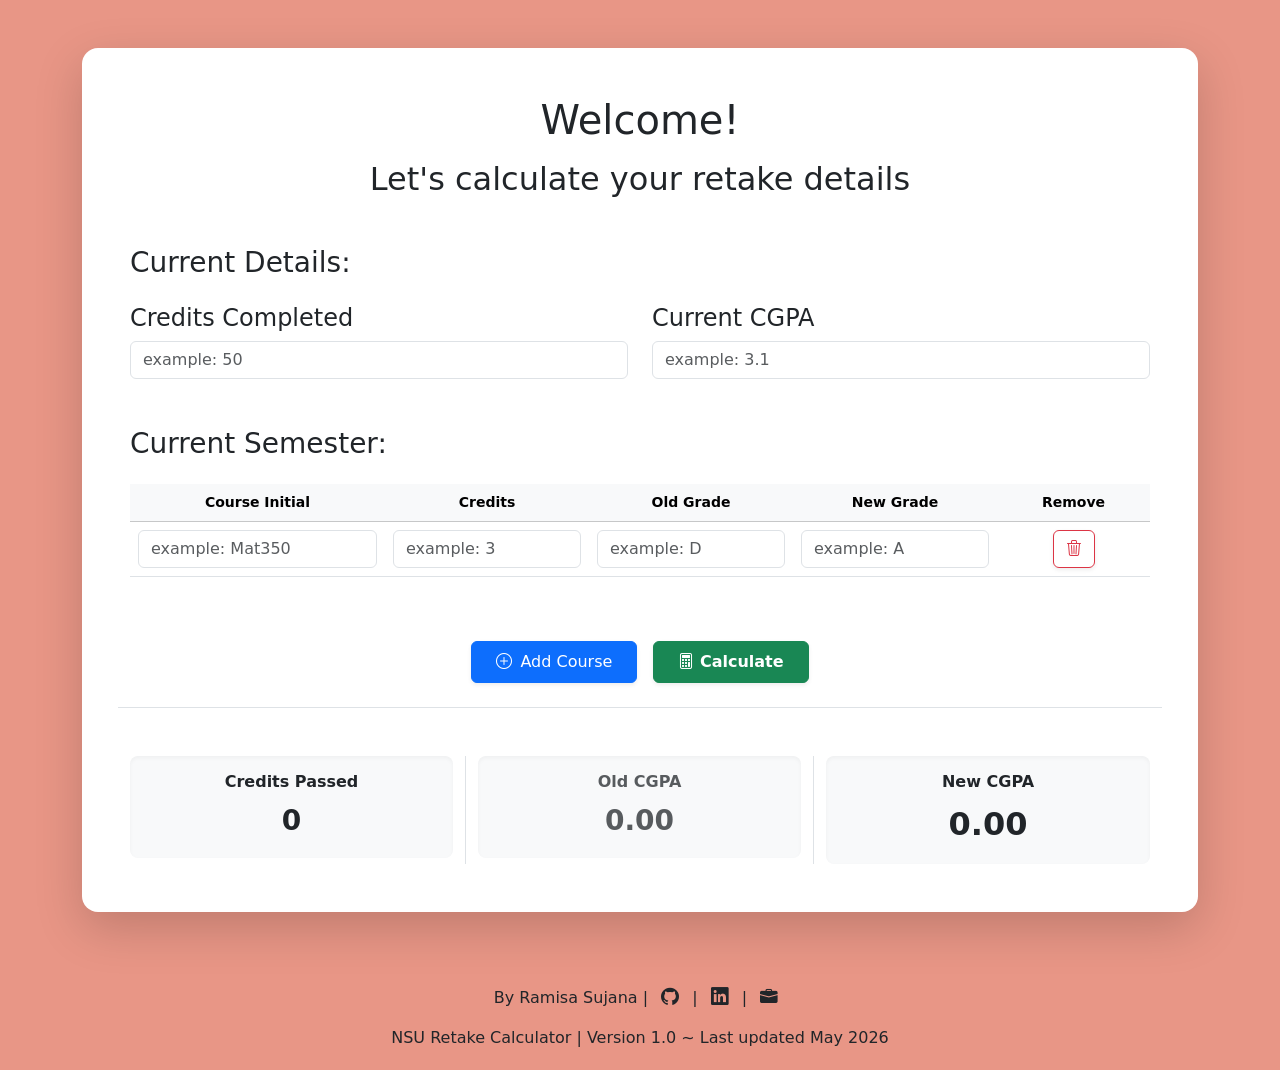
<file: index.html>
<!DOCTYPE html>
<html lang="en">
<head>
  <meta charset="UTF-8" />
  <meta name="viewport" content="width=device-width, initial-scale=1.0"/>
  <title>NSU Retake Calculator</title>
  <link href="https://cdn.jsdelivr.net/npm/bootstrap@5.3.3/dist/css/bootstrap.min.css" rel="stylesheet"/>
  <link rel="stylesheet" href="https://cdn.jsdelivr.net/npm/bootstrap-icons@1.11.3/font/bootstrap-icons.min.css">
  <link href="style.css" rel="stylesheet">
</head>
<body>

<div class="container py-5">
    <div class="card shadow-lg border-0 rounded-4">
        <div class="card-body p-4 p-md-5">

            <main>
                <div class="beginning-text mb-5">
                    <h1 class="mb-3">Welcome!</h1>
                    <h2 class="mb-4">Let's calculate your retake details</h2>
                </div>

                <section class="mb-5">
                     <h3 class="mb-4">Current Details:</h3>

                    <div class="row g-4">
                        <div class="col-md-6">
                            <h4>Credits Completed</h4>
                            <input type="number"
                                   id="prev-credits"
                                   class="form-control"
                                   placeholder="example: 50">
                        </div>

                        <div class="col-md-6">
                            <h4>Current CGPA</h4>
                            <input type="number"
                                   id="prev-cgpa"
                                   class="form-control"
                                   step="0.01"
                                   placeholder="example: 3.1">
                        </div>
                    </div>
                </section>

                <section class="mb-5">
                     <h3 class="mb-4">Current Semester:</h3>

                    <div class="table-responsive">
                        <table class="table table-hover align-middle text-center">
                            <thead class="table-light">
                                <tr class="fw-bold text-muted small">
                                    <th scope="col" style="width: 25%;">Course Initial</th>
                                    <th scope="col" style="width: 20%;">Credits</th>
                                    <th scope="col" style="width: 20%;">Old Grade</th>
                                    <th scope="col" style="width: 20%;">New Grade</th>
                                    <th scope="col" style="width: 15%;">Remove</th>
                                </tr>
                            </thead>
                            <tbody id="course-container">
                                <tr class="curr-container">
                                    <td>
                                        <input type="text" class="form-control" placeholder="example: Mat350">
                                    </td>
                                    <td>
                                        <input type="number" class="form-control course-credits" placeholder="example: 3">
                                    </td>
                                    <td>
                                        <input type="text" class="form-control old-course-grade" placeholder="example: D">
                                    </td>
                                    <td>
                                        <input type="text" class="form-control retake-course-grade" placeholder="example: A">
                                    </td>
                                    <td>
                                        <button type="button" class="btn btn-outline-danger remove-btn shadow-sm">
                                            <i class="bi bi-trash3"></i>
                                        </button>
                                    </td>
                                </tr>
                            </tbody>
                        </table>
                    </div>
                </section>

                <div class="buttons mb-5">
                    <button type="button" class="btn btn-primary add-course-btn px-4 py-2 shadow-sm">
                        <i class="bi bi-plus-circle me-2"></i>Add Course
                    </button>

                    <button type="button" class="btn btn-success calc-btn px-4 py-2 shadow-sm fw-bold">
                        <i class="bi bi-calculator"></i> Calculate
                    </button>
                </div>

                <div class="row text-center g-4 results-dashboard pt-4 border-top">
                    <div class="col-md-4 border-md-end">
                        <div class="p-3 bg-light rounded-3 shadow-inner">
                            <h4 class="h6 fw-bold text-dark uppercase mb-2">Credits Passed</h4>
                            <span id="total-credits" class="fs-3 fw-bold text-dark">0</span>
                        </div>
                    </div>

                    <div class="col-md-4 border-md-end">
                        <div class="p-3 bg-light rounded-3 shadow-inner">
                            <h4 class="h6 fw-bold text-muted uppercase mb-2">Old CGPA</h4>
                            <span id="old-cgpa" class="fs-3 fw-bold text-muted">0.00</span>
                        </div>
                    </div>

                    <div class="col-md-4">
                        <div class="p-3 bg-light rounded-3 shadow-inner">
                            <h4 class="h6 fw-bold text-dark uppercase mb-2">New CGPA</h4>
                            <span id="calculated-cgpa" class="fs-2 fw-bold text-dark">0.00</span>
                        </div>
                    </div>
                </div>

            </main>

        </div>
    </div>
</div>

<script src="https://cdn.jsdelivr.net/npm/bootstrap@5.3.3/dist/js/bootstrap.bundle.min.js"></script>
<script src="script.js"></script>

<footer class="footer-links">
    <p class="text-center mt-4">
        By Ramisa Sujana | 
        <a href="https://github.com/rskramisa" target="_blank" class="text-dark mx-2" title="GitHub">
            <i class="bi bi-github"></i>
        </a> | 
        <a href="https://www.linkedin.com/feed/" target="_blank" class="text-dark mx-2" title="LinkedIn">
            <i class="bi bi-linkedin"></i>
        </a> | 
        <a href="https://ramisasujana-git-main-ramisa-sujana-s-projects.vercel.app/" target="_blank" class="text-dark mx-2" title="Portfolio">
            <i class="bi bi-briefcase-fill"></i>
        </a>
    </p>
    <div class="closing-remarks">NSU Retake Calculator | Version 1.0 ~ Last updated May 2026</div>
    
</footer>

</body>
</html>
</file>
<file: style.css>
html {
    scroll-behavior: smooth;
}

body {
    background-color: #e89686 !important; /* Light Salmon Background */
    min-height: 100vh;
    font-family: 'Segoe UI', system-ui, -apple-system, sans-serif;
}

.beginning-text {
    text-align: center;
}

input.form-control {
    width: 100%;
}

.shadow-inner {
    box-shadow: inset 0 2px 4px rgba(0, 0, 0, 0.04);
}

input.form-control:focus {
    border-color: #dee1e6 !important;
    box-shadow: 0 0 0 0.3rem rgba(0, 0, 0, 0.05) !important;
    outline: 0 !important;
}

input.form-control:hover {
    border-color: #632013 !important; 
}

.buttons {
    display: flex;
    justify-content: center;
    gap: 16px;
    margin: 30px 0;
}

.text-success-emphasis {
    color: #194122 !important;
}

@media (min-width: 768px) {
    .border-md-end {
        border-right: 1px solid #dee2e6 !important;
    }
}

/* FOOTER STYLINGS */
p a {
    text-decoration: none !important; /* This removes the weird underline completely */
    display: inline-block;            /* Keeps the layout clean and prevents trailing line artifacts */
    font-size: 1.1rem;                
    transition: color 0.2s ease-in-out;
}

/* When hovering over the GitHub link, it turns dark red */
.footer-links a:hover .bi-github {
    color: #C20E2E !important;
}

/* When hovering over the LinkedIn link, it turns dark red */
.footer-links a:hover .bi-linkedin {
    color: #C20E2E !important;
}

/* When hovering over the Portfolio link, it turns dark red */
.footer-links a:hover .bi-briefcase-fill {
    color: #C20E2E !important;
}

.closing-remarks {
    text-align: center;
    padding-bottom: 20px;
}
</file>
